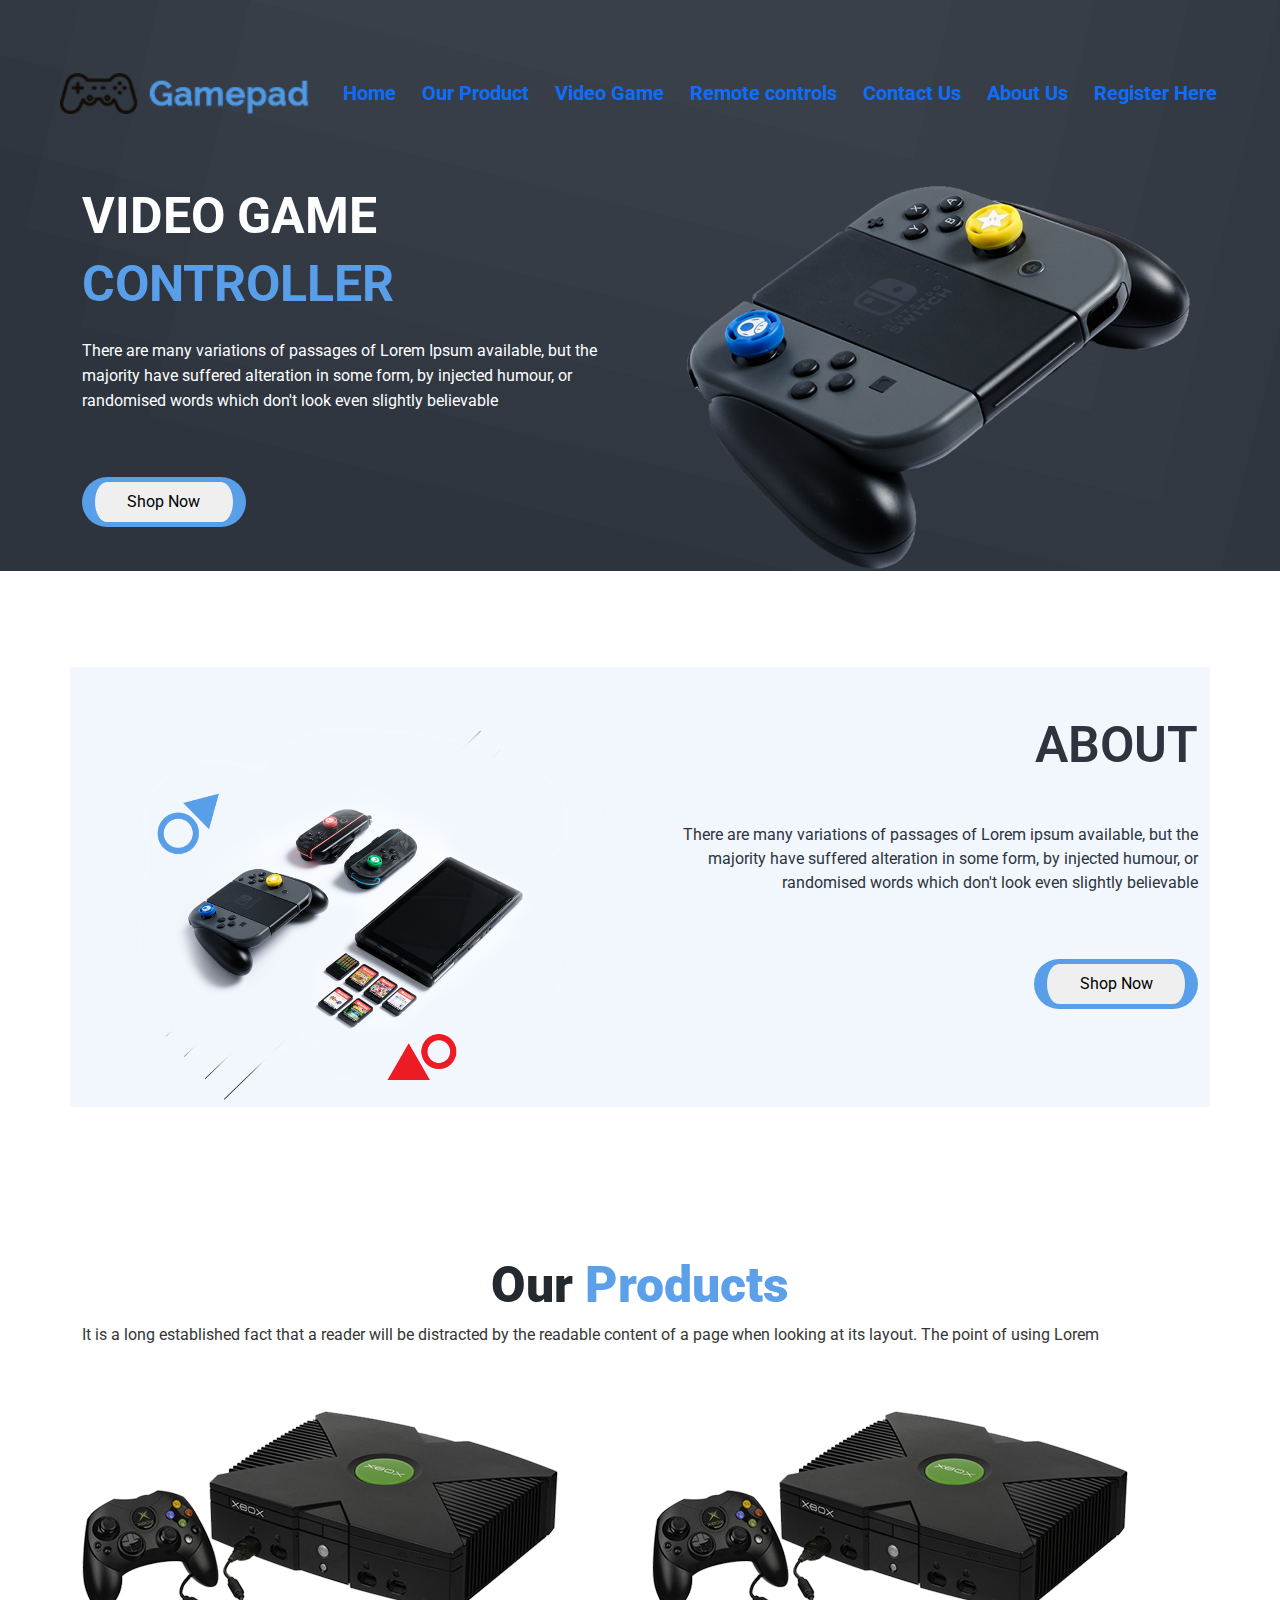
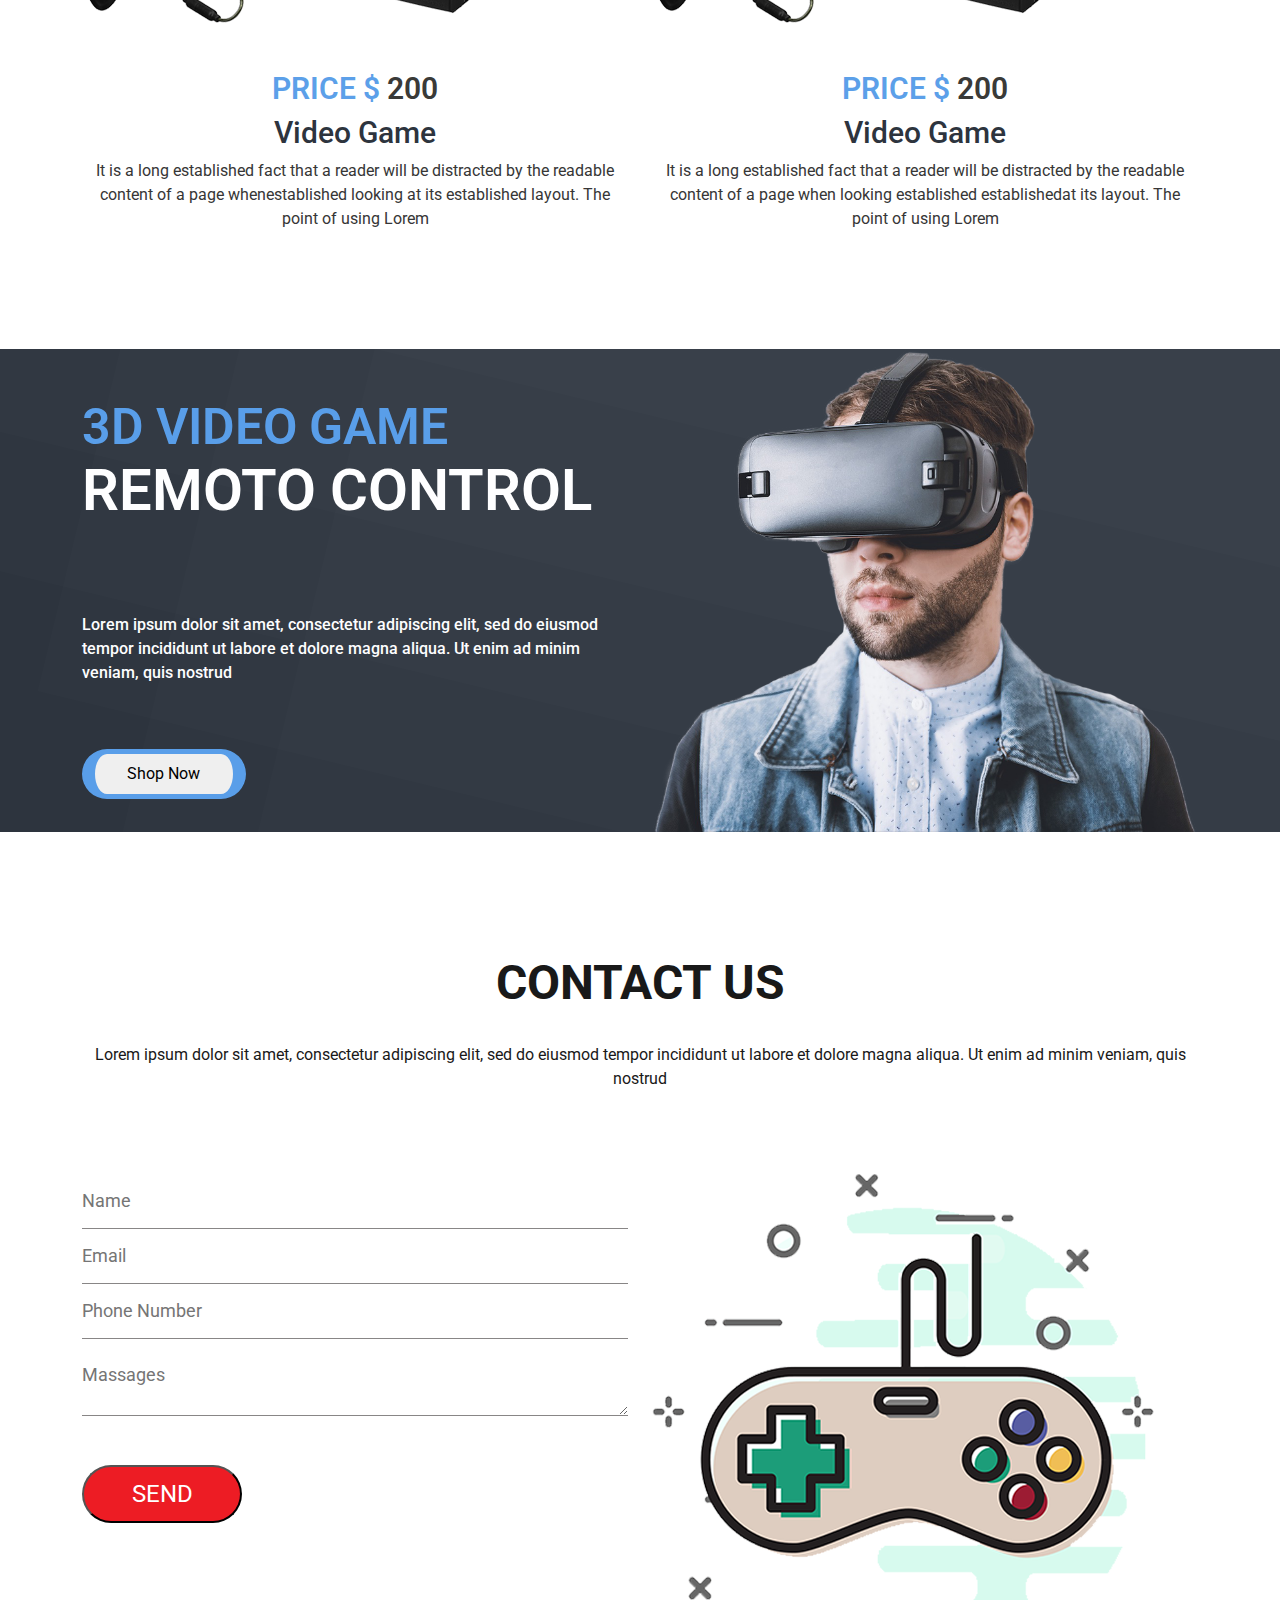
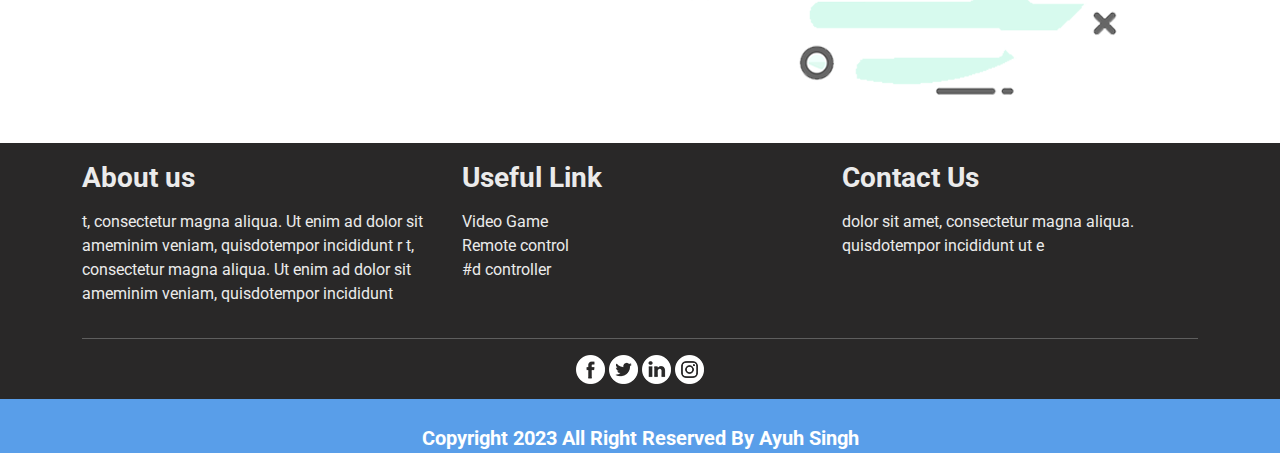
<file: index.html>
<!DOCTYPE html>
<html lang="en">

<head>
    <meta charset="UTF-8">
    <meta http-equiv="X-UA-Compatible" content="IE=edge">
    <meta name="viewport" content="width=device-width, initial-scale=1.0">
    <title>Game-Pad</title>
    <link href="https://cdn.jsdelivr.net/npm/bootstrap@5.3.0/dist/css/bootstrap.min.css" rel="stylesheet"
        integrity="sha384-9ndCyUaIbzAi2FUVXJi0CjmCapSmO7SnpJef0486qhLnuZ2cdeRhO02iuK6FUUVM" crossorigin="anonymous">
        <link rel="stylesheet" href="./css/bootstrap.min.css">
    <link rel="stylesheet" href="index.css">
    <link rel="preconnect" href="https://fonts.googleapis.com">
    <link rel="preconnect" href="https://fonts.gstatic.com" crossorigin>
    <link href="https://fonts.googleapis.com/css2?family=Roboto:ital@1&display=swap" rel="stylesheet">
    <style>
        .background {
            background-image: url(./images/banner-bg.png);
            background-repeat: no-repeat;
            background-size: cover;
        }
    </style>
</head>

<body>
    <div class="background">
        <br>
        <br>

        <div class="row " style="height: 90px; p-t: 5;" ;>
            <nav class="navbar navbar-expand-lg bg-body-tertiary">
                <div class="container-fluid">
                    <button class="navbar-toggler" type="button" data-bs-toggle="collapse"
                        data-bs-target="#navbarTogglerDemo03" aria-controls="navbarTogglerDemo03" aria-expanded="false"
                        aria-label="Toggle navigation">
                        <span class="navbar-toggler-icon"></span>
                    </button>
                    <a class="navbar-brand" href="/"><img src="./images/logo.png" alt="logo" class="logo-brand"></a>
                    <div class="collapse navbar-collapse" id="navbarTogglerDemo03">
                        <ul class="navbar-nav me-auto mb-2 mb-lg-0">
                            <li class="nav-item">
                                <a class="nav-link active" aria-current="page" href="/">Home</a>
                            </li>
                            <li class="nav-item">
                                <a class="nav-link active" aria-current="page" href="/Our-Product.html">Our Product</a>
                            </li>
                            <li class="nav-item">
                                <a class="nav-link active" aria-current="page" href="/VideGame.html">Video Game</a>
                            </li>
                            <li class="nav-item">
                                <a class="nav-link active" aria-current="page" href="/Error.html">Remote controls</a>
                            </li>
                            <li class="nav-item">
                                <a class="nav-link active" aria-current="page" href="/ContactUs.html">Contact Us</a>
                            </li>
                            <li class="nav-item">
                                <a class="nav-link active" aria-current="page" href="/About.html">About Us</a>
                            </li>
                            <li class="nav-item">
                                <a class="nav-link active text-primary" aria-current="page" href="/Error.html">Register Here</a>
                            </li>
                        </ul>
                    </div>
                </div>
            </nav>
        </div>
        <!-- header end -->

        <!-- banner start -->
        <div class="container mt-5 ">
            <div class="row">
                <div class="col-md-6">
                    <h1 style="color: #fefeff;font-weight: bold;" class="heading1">Video Game</h1>
                    <h1 class="heading">Controller</h1>
                    <p class="banner_text mt-4" style="color: #fefeff;">
                        There are many variations of passages of Lorem Ipsum available, but the majority have suffered
                        alteration in some form, by injected humour, or randomised words which don't look even slightly
                        believable
                    </p>
                    <button class="para_button mt-5">shop Now</button>
                </div>
                <div class="col-md-6">
                    <img src="./images/img-1.png" alt="img" class="banner_img">
                </div>
            </div>
        </div>
    </div>

    <!-- Abount section -->
    <br>
    <br>
    <div class="container mt-5" style="background-color: #f2f7fd;">
        <div class="row">
            <div class="col-md-6">
                <img src="./images/img-2.png" alt="img" class="about_img">
            </div>
            <div class="col-md-6 about_section">
                <h1 class="about_heading mt-5">About</h1>
                <p class="about_text mt-5">There are many variations of passages of Lorem ipsum available, but the
                    majority have suffered alteration in some form, by injected humour, or randomised words which don't
                    look even slightly believable</p>
                <button class="para_button mt-5" style="float: right;">shop Now</button>
            </div>
        </div>
    </div>

    <!-- product section -->
    <br>
    <br>
    <div class="container" style="margin-top: 100px;">
        <div class="row">
            <div class="col-md">
                <h1 class="product_heading"><span>Our</span> Products</h1>
                <p class="product_text">
                    It is a long established fact that a reader will be distracted by the readable content of a page
                    when looking at its layout. The point of using Lorem
                </p>
            </div>
        </div>

        <div class="row mt-5">
            <div class="col-md-6">
                <img src="./images/img-3.png " alt="logo" class="product_img1">
                <h2 class="mt-5 text-center product_h">PRICE $ <span>200</span></h2>
                <h2 class="text-center mt-2 product_h2">Video Game</h2>
                <p class="product_para">It is a long established fact that a reader will be distracted by the readable
                    content of a page whenestablished looking at its established layout. The point of using Lorem</p>
            </div>
            <div class="col-md-6">
                <img src="./images/img-3.png " alt="logo" class="product_img1">
                <h2 class="mt-5 text-center product_h">PRICE $ <span>200</span></h2>
                <h2 class="text-center mt-2 product_h2">Video Game</h2>
                <p class="product_para">It is a long established fact that a reader will be distracted by the readable
                    content of a page when looking established establishedat its layout. The point of using Lorem</p>
            </div>
        </div>
    </div>
    <!-- 3d Video Game box -->
    <div class="container-fluid ThreeD_box">
        <div class="container">
            <div class="row">
                <div class="col-md-6 mt-5">
                    <h2 class="three_heading">3D VIDEO GAME</h2>
                    <h1 class="three_h1">REMOTO CONTROL</h1>
                    <p class="mt-5 three_para">
                        Lorem ipsum dolor sit amet, consectetur adipiscing elit, sed do eiusmod tempor incididunt ut
                        labore et dolore magna aliqua. Ut enim ad minim veniam, quis nostrud
                    </p>
                    <button class="para_button mt-5">shop Now</button>
                </div>
                <div class="col-md-6">
                    <img src="./images/img-4.png" alt="img" class="three_img">
                </div>
            </div>
        </div>
    </div>

    <!-- testominal box -->
    <div class="container testominal">
        <div class="row">
            <div class="col-md testominal_heading">CONTACT US</div>
        </div>
        <div class="row mt-4">
            <div class="col-md">
                <p class="testoninal_para">
                    Lorem ipsum dolor sit amet, consectetur adipiscing elit, sed do eiusmod tempor incididunt ut labore
                    et dolore magna aliqua. Ut enim ad minim veniam, quis nostrud
                </p>
            </div>
        </div>
    </div>

    <!-- form page -->

    <div class="container form">
        <div class="row">
            <div class="col-md">
                <form>
                    <input type="text" placeholder="Name">
                    <input type="email" placeholder="Email">
                    <input type="tel" placeholder="Phone Number">
                    <textarea name="massage" id="" cols="" rows="" placeholder="Massages"></textarea>
                </form>
                <button class="form_btn">Send</button>
            </div>
            <div class="col-md">
                <img src="./images/img-6.png " alt="img" class="form_img">
            </div>
        </div>
    </div>

    <!-- last section -->
    <div class="container-fluid mt-5 last_section">
        <div class="container last">
            <div class="row">
                <div class="col-md-4">
                    <h2 class="last_h2">About us</h2>
                    <p class="last_para mt-3">t, consectetur magna aliqua. Ut enim ad dolor sit ameminim veniam,
                        quisdotempor incididunt r t, consectetur magna aliqua. Ut enim ad dolor sit ameminim veniam,
                        quisdotempor incididunt </p>
                </div>
                <div class="col-md-4">
                    <h2 class="last_h2">Useful Link</h2>
                    <p class="last_para mt-3">
                        <a href="#">Video Game</a>
                        <a href="#">Remote control</a>
                        <a href="#">#d controller</a>
                    </p>
                </div>
                <div class="col-md-4">
                    <h2 class="last_h2">Contact Us</h2>
                    <p class="last_para mt-3">dolor sit amet, consectetur magna aliqua. quisdotempor incididunt ut e</p>
                </div>
            </div>
            <hr>
            <div class="row">
                <div class="col-md social">
                    <a href="#"><img src="images/fb-icon.png"></a>
                    <a href="#"><img src="images/twitter-icon.png"></a>
                    <a href="#"><img src="images/linkdin-icon.png"></a>
                    <a href="#"><img src="images/instagram-icon.png"></a>

                </div>
            </div>
        </div>
    </div>

    <!-- footer section -->
    <div class="container-flui" style="background-color: #599ee9;">
        <div class="row">
            <div class="col-md text-center" style="  margin-top: 24px; color: #fff; font-size: 20px; font-weight: bolder;">Copyright 2023 All Right Reserved By Ayuh Singh</div>
        </div>
    </div>


    <script src=" https://cdn.jsdelivr.net/npm/bootstrap@5.3.0/dist/js/bootstrap.bundle.min.js"
        integrity="sha384-geWF76RCwLtnZ8qwWowPQNguL3RmwHVBC9FhGdlKrxdiJJigb/j/68SIy3Te4Bkz" crossorigin="anonymous">
        </script>
        <script src="./js/bootstrap.min.js"></script>
</body>

</html>
</file>
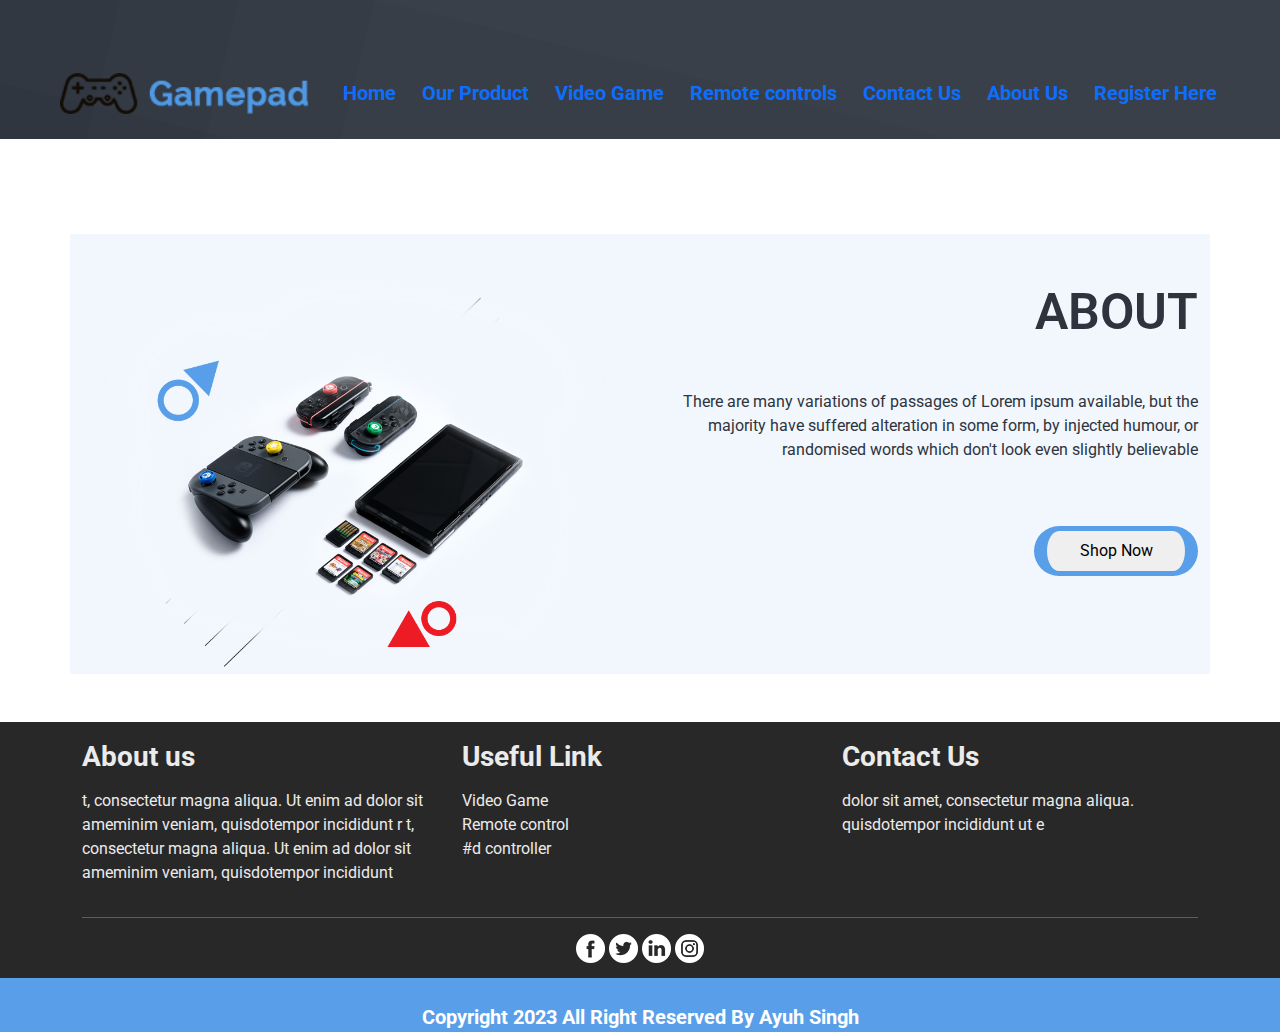
<file: About.html>
<!DOCTYPE html>
<html lang="en">

<head>
    <meta charset="UTF-8">
    <meta http-equiv="X-UA-Compatible" content="IE=edge">
    <meta name="viewport" content="width=device-width, initial-scale=1.0">
    <title>About-us</title>
    <link href="https://cdn.jsdelivr.net/npm/bootstrap@5.3.0/dist/css/bootstrap.min.css" rel="stylesheet"
        integrity="sha384-9ndCyUaIbzAi2FUVXJi0CjmCapSmO7SnpJef0486qhLnuZ2cdeRhO02iuK6FUUVM" crossorigin="anonymous">
        <link rel="stylesheet" href="./css/bootstrap.min.css">
    <link rel="stylesheet" href="/index.css">
    <link rel="stylesheet" href="./About.css">
    <link rel="preconnect" href="https://fonts.googleapis.com">
    <link rel="preconnect" href="https://fonts.gstatic.com" crossorigin>
    <link href="https://fonts.googleapis.com/css2?family=Roboto:ital@1&display=swap" rel="stylesheet">
    <style>
       
    </style>
</head>

<body>
    <div class="background">
        <br>
        <br>

        <div class="row " style="height: 90px; p-t: 5;" ;>
            <nav class="navbar navbar-expand-lg bg-body-tertiary">
                <div class="container-fluid">
                    <button class="navbar-toggler" type="button" data-bs-toggle="collapse"
                        data-bs-target="#navbarTogglerDemo03" aria-controls="navbarTogglerDemo03" aria-expanded="false"
                        aria-label="Toggle navigation">
                        <span class="navbar-toggler-icon"></span>
                    </button>
                    <a class="navbar-brand" href="/"><img src="./images/logo.png" alt="logo" class="logo-brand"></a>
                    <div class="collapse navbar-collapse" id="navbarTogglerDemo03">
                        <ul class="navbar-nav me-auto mb-2 mb-lg-0">
                            <li class="nav-item">
                                <a class="nav-link active" aria-current="page" href="/">Home</a>
                            </li>
                            <li class="nav-item">
                                <a class="nav-link active" aria-current="page" href="/Our-Product.html">Our Product</a>
                            </li>
                            <li class="nav-item">
                                <a class="nav-link active" aria-current="page" href="/VideGame.html">Video Game</a>
                            </li>
                            <li class="nav-item">
                                <a class="nav-link active" aria-current="page" href="/Error.html">Remote controls</a>
                            </li>
                            <li class="nav-item">
                                <a class="nav-link active" aria-current="page" href="/ContactUs.html">Contact Us</a>
                            </li>
                            <li class="nav-item">
                                <a class="nav-link active" aria-current="page" href="/About.html">About Us</a>
                            </li>
                            <li class="nav-item">
                                <a class="nav-link active text-primary" aria-current="page" href="/Error.html">Register Here</a>
                            </li>
                        </ul>
                    </div>
                </div>
            </nav>
        </div>
        <!-- header end -->

     

    <!-- Abount section -->
    <br>
    <br>
    <div class="container mt-5" style="background-color: #f2f7fd;">
        <div class="row">
            <div class="col-md-6">
                <img src="./images/img-2.png" alt="img" class="about_img">
            </div>
            <div class="col-md-6 about_section">
                <h1 class="about_heading mt-5">About</h1>
                <p class="about_text mt-5">There are many variations of passages of Lorem ipsum available, but the
                    majority have suffered alteration in some form, by injected humour, or randomised words which don't
                    look even slightly believable</p>
                <button class="para_button mt-5" style="float: right;">shop Now</button>
            </div>
        </div>
    </div>

    <!-- last section -->
    <div class="container-fluid mt-5 last_section">
        <div class="container last">
            <div class="row">
                <div class="col-md-4">
                    <h2 class="last_h2">About us</h2>
                    <p class="last_para mt-3">t, consectetur magna aliqua. Ut enim ad dolor sit ameminim veniam,
                        quisdotempor incididunt r t, consectetur magna aliqua. Ut enim ad dolor sit ameminim veniam,
                        quisdotempor incididunt </p>
                </div>
                <div class="col-md-4">
                    <h2 class="last_h2">Useful Link</h2>
                    <p class="last_para mt-3">
                        <a href="#">Video Game</a>
                        <a href="#">Remote control</a>
                        <a href="#">#d controller</a>
                    </p>
                </div>
                <div class="col-md-4">
                    <h2 class="last_h2">Contact Us</h2>
                    <p class="last_para mt-3">dolor sit amet, consectetur magna aliqua. quisdotempor incididunt ut e</p>
                </div>
            </div>
            <hr>
            <div class="row">
                <div class="col-md social">
                    <a href="#"><img src="images/fb-icon.png"></a>
                    <a href="#"><img src="images/twitter-icon.png"></a>
                    <a href="#"><img src="images/linkdin-icon.png"></a>
                    <a href="#"><img src="images/instagram-icon.png"></a>

                </div>
            </div>
        </div>
    </div>

    <!-- footer section -->
    <div class="container-flui" style="background-color: #599ee9;">
        <div class="row">
            <div class="col-md text-center" style="  margin-top: 24px; color: #fff; font-size: 20px; font-weight: bolder;">Copyright 2023 All Right Reserved By Ayuh Singh</div>
        </div>
    </div>

    <script src="./js/bootstrap.min.js"></script>
    <script src=" https://cdn.jsdelivr.net/npm/bootstrap@5.3.0/dist/js/bootstrap.bundle.min.js"
        integrity="sha384-geWF76RCwLtnZ8qwWowPQNguL3RmwHVBC9FhGdlKrxdiJJigb/j/68SIy3Te4Bkz" crossorigin="anonymous">
        </script>
</body>

</html>
</file>
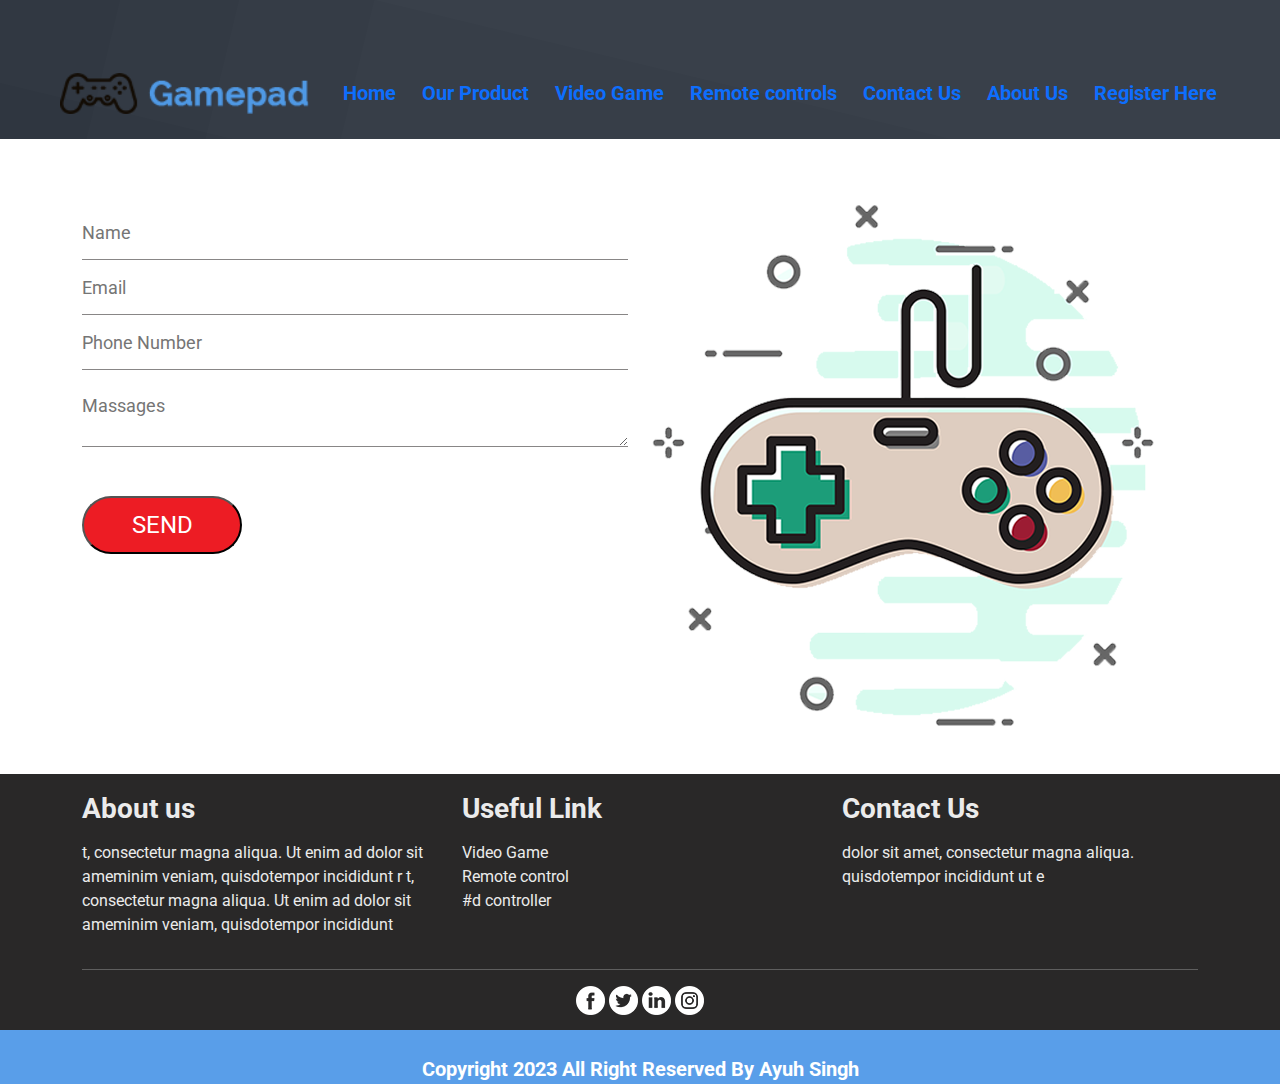
<file: ContactUs.html>
<!DOCTYPE html>
<html lang="en">

<head>
    <meta charset="UTF-8">
    <meta http-equiv="X-UA-Compatible" content="IE=edge">
    <meta name="viewport" content="width=device-width, initial-scale=1.0">
    <title>Contact-Us</title>
    <link href="https://cdn.jsdelivr.net/npm/bootstrap@5.3.0/dist/css/bootstrap.min.css" rel="stylesheet"
        integrity="sha384-9ndCyUaIbzAi2FUVXJi0CjmCapSmO7SnpJef0486qhLnuZ2cdeRhO02iuK6FUUVM" crossorigin="anonymous">
        <link rel="stylesheet" href="./css/bootstrap.min.css">
    <link rel="stylesheet" href="/index.css">
    <link rel="stylesheet" href="./About.css">
    <link rel="preconnect" href="https://fonts.googleapis.com">
    <link rel="preconnect" href="https://fonts.gstatic.com" crossorigin>
    <link href="https://fonts.googleapis.com/css2?family=Roboto:ital@1&display=swap" rel="stylesheet">
    <style>
       
    </style>
</head>

<body>
    <div class="background">
        <br>
        <br>

        <div class="row " style="height: 90px; p-t: 5;" ;>
            <nav class="navbar navbar-expand-lg bg-body-tertiary">
                <div class="container-fluid">
                    <button class="navbar-toggler" type="button" data-bs-toggle="collapse"
                        data-bs-target="#navbarTogglerDemo03" aria-controls="navbarTogglerDemo03" aria-expanded="false"
                        aria-label="Toggle navigation">
                        <span class="navbar-toggler-icon"></span>
                    </button>
                    <a class="navbar-brand" href="/"><img src="./images/logo.png" alt="logo" class="logo-brand"></a>
                    <div class="collapse navbar-collapse" id="navbarTogglerDemo03">
                        <ul class="navbar-nav me-auto mb-2 mb-lg-0">
                            <li class="nav-item">
                                <a class="nav-link active" aria-current="page" href="/">Home</a>
                            </li>
                            <li class="nav-item">
                                <a class="nav-link active" aria-current="page" href="/Our-Product.html">Our Product</a>
                            </li>
                            <li class="nav-item">
                                <a class="nav-link active" aria-current="page" href="/VideGame.html">Video Game</a>
                            </li>
                            <li class="nav-item">
                                <a class="nav-link active" aria-current="page" href="/Error.html">Remote controls</a>
                            </li>
                            <li class="nav-item">
                                <a class="nav-link active" aria-current="page" href="/ContactUs.html">Contact Us</a>
                            </li>
                            <li class="nav-item">
                                <a class="nav-link active" aria-current="page" href="/About.html">About Us</a>
                            </li>
                            <li class="nav-item">
                                <a class="nav-link active text-primary" aria-current="page" href="/Error.html">Register Here</a>
                            </li>
                        </ul>
                    </div>
                </div>
            </nav>
        </div>
        <!-- header end -->

     

    <!-- form page -->

    <div class="container form">
        <div class="row">
            <div class="col-md">
                <form>
                    <input type="text" placeholder="Name">
                    <input type="email" placeholder="Email">
                    <input type="tel" placeholder="Phone Number">
                    <textarea name="massage" id="" cols="" rows="" placeholder="Massages"></textarea>
                </form>
                <button class="form_btn">Send</button>
            </div>
            <div class="col-md">
                <img src="./images/img-6.png " alt="img" class="form_img">
            </div>
        </div>
    </div>

    <!-- last section -->
    <div class="container-fluid mt-5 last_section">
        <div class="container last">
            <div class="row">
                <div class="col-md-4">
                    <h2 class="last_h2">About us</h2>
                    <p class="last_para mt-3">t, consectetur magna aliqua. Ut enim ad dolor sit ameminim veniam,
                        quisdotempor incididunt r t, consectetur magna aliqua. Ut enim ad dolor sit ameminim veniam,
                        quisdotempor incididunt </p>
                </div>
                <div class="col-md-4">
                    <h2 class="last_h2">Useful Link</h2>
                    <p class="last_para mt-3">
                        <a href="#">Video Game</a>
                        <a href="#">Remote control</a>
                        <a href="#">#d controller</a>
                    </p>
                </div>
                <div class="col-md-4">
                    <h2 class="last_h2">Contact Us</h2>
                    <p class="last_para mt-3">dolor sit amet, consectetur magna aliqua. quisdotempor incididunt ut e</p>
                </div>
            </div>
            <hr>
            <div class="row">
                <div class="col-md social">
                    <a href="#"><img src="images/fb-icon.png"></a>
                    <a href="#"><img src="images/twitter-icon.png"></a>
                    <a href="#"><img src="images/linkdin-icon.png"></a>
                    <a href="#"><img src="images/instagram-icon.png"></a>

                </div>
            </div>
        </div>
    </div>

    <!-- footer section -->
    <div class="container-flui" style="background-color: #599ee9;">
        <div class="row">
            <div class="col-md text-center" style="  margin-top: 24px; color: #fff; font-size: 20px; font-weight: bolder;">Copyright 2023 All Right Reserved By Ayuh Singh</div>
        </div>
    </div>

    <script src="./js/bootstrap.min.js"></script>
    <script src=" https://cdn.jsdelivr.net/npm/bootstrap@5.3.0/dist/js/bootstrap.bundle.min.js"
        integrity="sha384-geWF76RCwLtnZ8qwWowPQNguL3RmwHVBC9FhGdlKrxdiJJigb/j/68SIy3Te4Bkz" crossorigin="anonymous">
        </script>
</body>

</html>
</file>
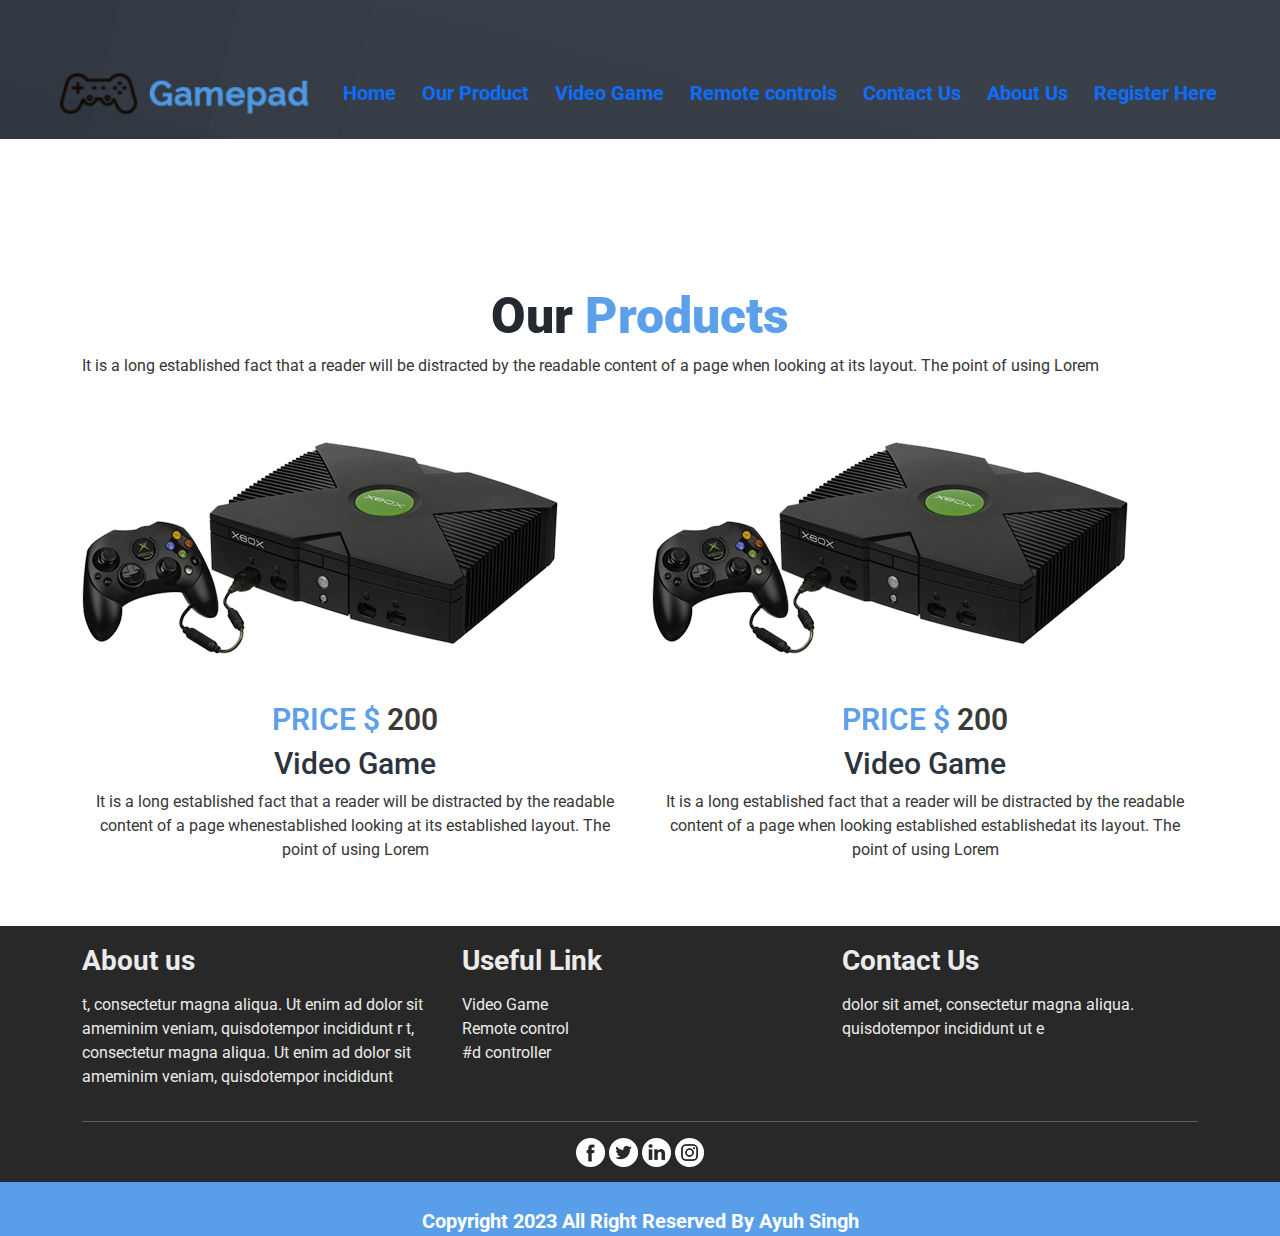
<file: Our-Product.html>
<!DOCTYPE html>
<html lang="en">

<head>
    <meta charset="UTF-8">
    <meta http-equiv="X-UA-Compatible" content="IE=edge">
    <meta name="viewport" content="width=device-width, initial-scale=1.0">
    <title>Our-Product</title>
    <link href="https://cdn.jsdelivr.net/npm/bootstrap@5.3.0/dist/css/bootstrap.min.css" rel="stylesheet"
        integrity="sha384-9ndCyUaIbzAi2FUVXJi0CjmCapSmO7SnpJef0486qhLnuZ2cdeRhO02iuK6FUUVM" crossorigin="anonymous">
        <link rel="stylesheet" href="./css/bootstrap.min.css">
    <link rel="stylesheet" href="/index.css">
    <link rel="stylesheet" href="./About.css">
    <link rel="preconnect" href="https://fonts.googleapis.com">
    <link rel="preconnect" href="https://fonts.gstatic.com" crossorigin>
    <link href="https://fonts.googleapis.com/css2?family=Roboto:ital@1&display=swap" rel="stylesheet">
    <style>
       
    </style>
</head>

<body>
    <div class="background">
        <br>
        <br>

        <div class="row " style="height: 90px; p-t: 5;" ;>
            <nav class="navbar navbar-expand-lg bg-body-tertiary">
                <div class="container-fluid">
                    <button class="navbar-toggler" type="button" data-bs-toggle="collapse"
                        data-bs-target="#navbarTogglerDemo03" aria-controls="navbarTogglerDemo03" aria-expanded="false"
                        aria-label="Toggle navigation">
                        <span class="navbar-toggler-icon"></span>
                    </button>
                    <a class="navbar-brand" href="#"><img src="./images/logo.png" alt="logo" class="logo-brand"></a>
                    <div class="collapse navbar-collapse" id="navbarTogglerDemo03">
                        <ul class="navbar-nav me-auto mb-2 mb-lg-0">
                            <li class="nav-item">
                                <a class="nav-link active" aria-current="page" href="/">Home</a>
                            </li>
                            <li class="nav-item">
                                <a class="nav-link active" aria-current="page" href="/Our-Product.html">Our Product</a>
                            </li>
                            <li class="nav-item">
                                <a class="nav-link active" aria-current="page" href="/VideGame.html">Video Game</a>
                            </li>
                            <li class="nav-item">
                                <a class="nav-link active" aria-current="page" href="/Error.html">Remote controls</a>
                            </li>
                            <li class="nav-item">
                                <a class="nav-link active" aria-current="page" href="/ContactUs.html">Contact Us</a>
                            </li>
                            <li class="nav-item">
                                <a class="nav-link active" aria-current="page" href="/About.html">About Us</a>
                            </li>
                            <li class="nav-item">
                                <a class="nav-link active text-primary" aria-current="page" href="/Error.html">Register Here</a>
                            </li>
                        </ul>
                    </div>
                </div>
            </nav>
        </div>
        <!-- header end -->

     

     <!-- product section -->
     <br>
     <br>
     <div class="container" style="margin-top: 100px;">
         <div class="row">
             <div class="col-md">
                 <h1 class="product_heading"><span>Our</span> Products</h1>
                 <p class="product_text">
                     It is a long established fact that a reader will be distracted by the readable content of a page
                     when looking at its layout. The point of using Lorem
                 </p>
             </div>
         </div>
 
         <div class="row mt-5">
             <div class="col-md-6">
                 <img src="./images/img-3.png " alt="logo" class="product_img1">
                 <h2 class="mt-5 text-center product_h">PRICE $ <span>200</span></h2>
                 <h2 class="text-center mt-2 product_h2">Video Game</h2>
                 <p class="product_para">It is a long established fact that a reader will be distracted by the readable
                     content of a page whenestablished looking at its established layout. The point of using Lorem</p>
             </div>
             <div class="col-md-6">
                 <img src="./images/img-3.png " alt="logo" class="product_img1">
                 <h2 class="mt-5 text-center product_h">PRICE $ <span>200</span></h2>
                 <h2 class="text-center mt-2 product_h2">Video Game</h2>
                 <p class="product_para">It is a long established fact that a reader will be distracted by the readable
                     content of a page when looking established establishedat its layout. The point of using Lorem</p>
             </div>
         </div>
     </div>

    <!-- last section -->
    <div class="container-fluid mt-5 last_section">
        <div class="container last">
            <div class="row">
                <div class="col-md-4">
                    <h2 class="last_h2">About us</h2>
                    <p class="last_para mt-3">t, consectetur magna aliqua. Ut enim ad dolor sit ameminim veniam,
                        quisdotempor incididunt r t, consectetur magna aliqua. Ut enim ad dolor sit ameminim veniam,
                        quisdotempor incididunt </p>
                </div>
                <div class="col-md-4">
                    <h2 class="last_h2">Useful Link</h2>
                    <p class="last_para mt-3">
                        <a href="#">Video Game</a>
                        <a href="#">Remote control</a>
                        <a href="#">#d controller</a>
                    </p>
                </div>
                <div class="col-md-4">
                    <h2 class="last_h2">Contact Us</h2>
                    <p class="last_para mt-3">dolor sit amet, consectetur magna aliqua. quisdotempor incididunt ut e</p>
                </div>
            </div>
            <hr>
            <div class="row">
                <div class="col-md social">
                    <a href="#"><img src="images/fb-icon.png"></a>
                    <a href="#"><img src="images/twitter-icon.png"></a>
                    <a href="#"><img src="images/linkdin-icon.png"></a>
                    <a href="#"><img src="images/instagram-icon.png"></a>

                </div>
            </div>
        </div>
    </div>

    <!-- footer section -->
    <div class="container-flui" style="background-color: #599ee9;">
        <div class="row">
            <div class="col-md text-center" style="  margin-top: 24px; color: #fff; font-size: 20px; font-weight: bolder;">Copyright 2023 All Right Reserved By Ayuh Singh</div>
        </div>
    </div>


    <script src=" https://cdn.jsdelivr.net/npm/bootstrap@5.3.0/dist/js/bootstrap.bundle.min.js"
        integrity="sha384-geWF76RCwLtnZ8qwWowPQNguL3RmwHVBC9FhGdlKrxdiJJigb/j/68SIy3Te4Bkz" crossorigin="anonymous">
        </script>
           <script src="./js/bootstrap.min.js"></script>
</body>

</html>
</file>
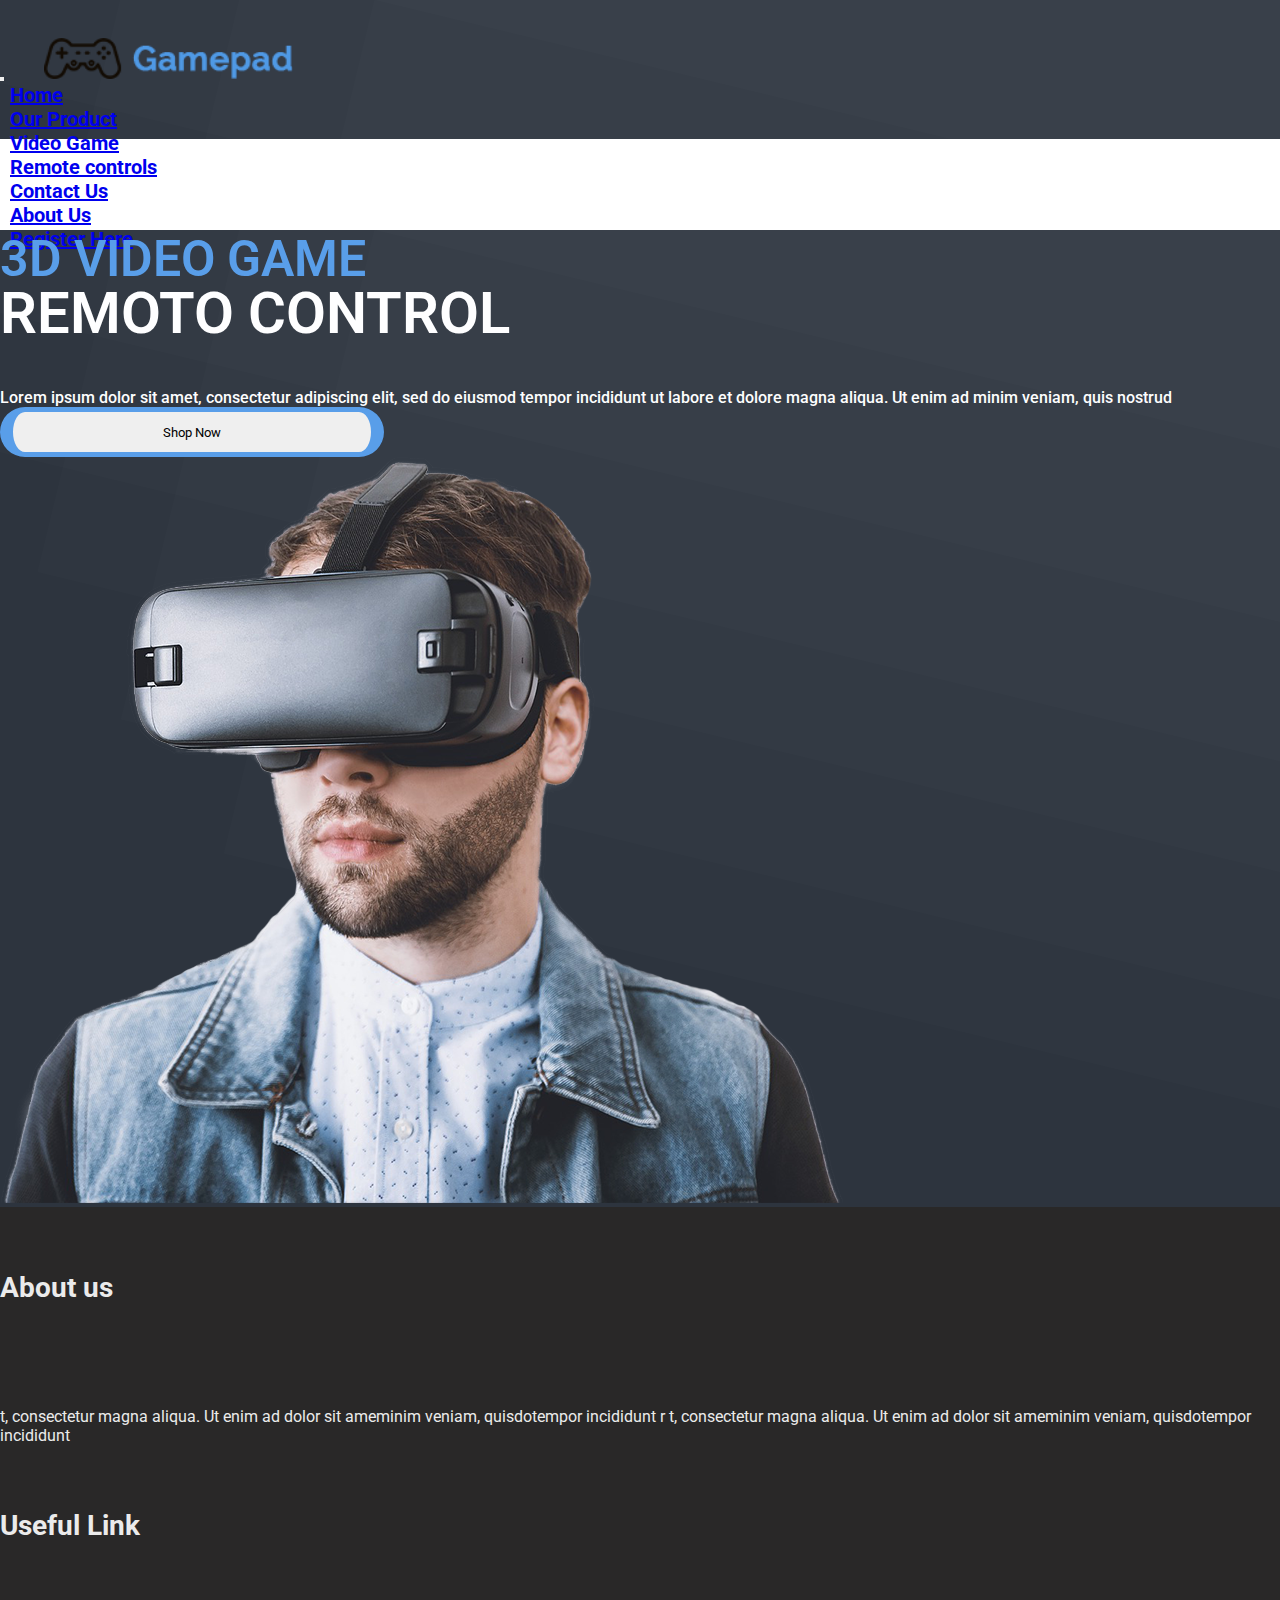
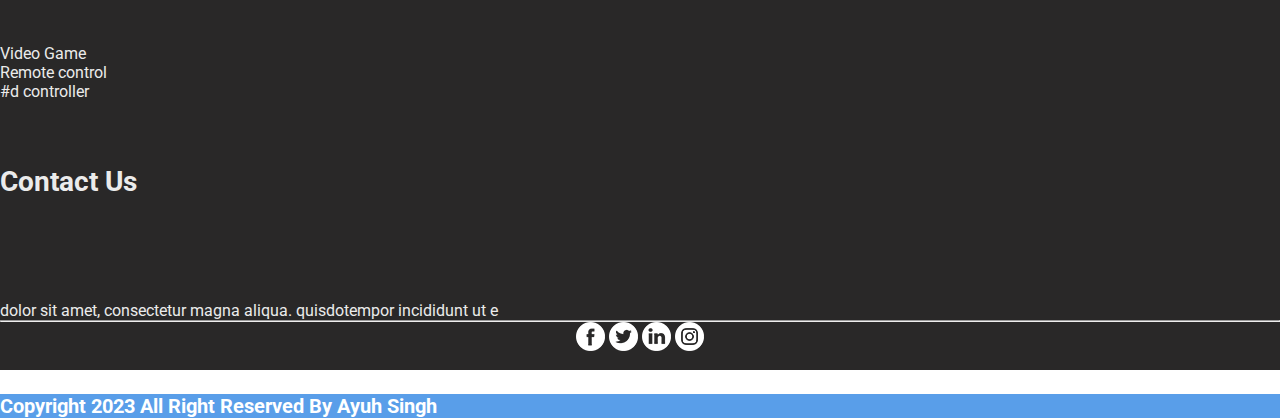
<file: VideGame.html>
<!DOCTYPE html>
<html lang="en">

<head>
    <meta charset="UTF-8">
    <meta http-equiv="X-UA-Compatible" content="IE=edge">
    <meta name="viewport" content="width=device-width, initial-scale=1.0">
    <title>Video-Game</title>
    <link href="https://cdn.jsdelivr.net/npm/bootstrap@5.3.0/dist/css/bootstrap.min.css" rel="stylesheet"
        integrity="sha384-9ndCyUaIbzAi2FUVXJi0CjmCapSmO7SnpJef0486qhLnuZ2cdeRhO02iuK6FUUVM" crossorigin="anonymous">
    <link rel="stylesheet" href="/index.css">
    <link rel="stylesheet" href="./About.css">
    <link rel="preconnect" href="https://fonts.googleapis.com">
    <link rel="preconnect" href="https://fonts.gstatic.com" crossorigin>
    <link href="https://fonts.googleapis.com/css2?family=Roboto:ital@1&display=swap" rel="stylesheet">
    <style>
       
    </style>
</head>

<body>
    <div class="background">
        <br>
        <br>

        <div class="row " style="height: 90px; p-t: 5;" ;>
            <nav class="navbar navbar-expand-lg bg-body-tertiary">
                <div class="container-fluid">
                    <button class="navbar-toggler" type="button" data-bs-toggle="collapse"
                        data-bs-target="#navbarTogglerDemo03" aria-controls="navbarTogglerDemo03" aria-expanded="false"
                        aria-label="Toggle navigation">
                        <span class="navbar-toggler-icon"></span>
                    </button>
                    <a class="navbar-brand" href="/"><img src="./images/logo.png" alt="logo" class="logo-brand"></a>
                    <div class="collapse navbar-collapse" id="navbarTogglerDemo03">
                        <ul class="navbar-nav me-auto mb-2 mb-lg-0">
                            <li class="nav-item">
                                <a class="nav-link active" aria-current="page" href="/">Home</a>
                            </li>
                            <li class="nav-item">
                                <a class="nav-link active" aria-current="page" href="/Our-Product.html">Our Product</a>
                            </li>
                            <li class="nav-item">
                                <a class="nav-link active" aria-current="page" href="/VideGame.html">Video Game</a>
                            </li>
                            <li class="nav-item">
                                <a class="nav-link active" aria-current="page" href="/Error.html">Remote controls</a>
                            </li>
                            <li class="nav-item">
                                <a class="nav-link active" aria-current="page" href="/ContactUs.html">Contact Us</a>
                            </li>
                            <li class="nav-item">
                                <a class="nav-link active" aria-current="page" href="/About.html">About Us</a>
                            </li>
                            <li class="nav-item">
                                <a class="nav-link active text-primary" aria-current="page" href="/Error.html">Register Here</a>
                            </li>
                        </ul>
                    </div>
                </div>
            </nav>
        </div>
        <!-- header end -->

     

     <!-- 3d Video Game box -->
     <div class="container-fluid ThreeD_box">
        <div class="container">
            <div class="row">
                <div class="col-md-6 mt-5">
                    <h2 class="three_heading">3D VIDEO GAME</h2>
                    <h1 class="three_h1">REMOTO CONTROL</h1>
                    <p class="mt-5 three_para">
                        Lorem ipsum dolor sit amet, consectetur adipiscing elit, sed do eiusmod tempor incididunt ut
                        labore et dolore magna aliqua. Ut enim ad minim veniam, quis nostrud
                    </p>
                    <button class="para_button mt-5">shop Now</button>
                </div>
                <div class="col-md-6">
                    <img src="./images/img-4.png" alt="img" class="three_img">
                </div>
            </div>
        </div>
    </div>

    <!-- last section -->
    <div class="container-fluid mt-5 last_section">
        <div class="container last">
            <div class="row">
                <div class="col-md-4">
                    <h2 class="last_h2">About us</h2>
                    <p class="last_para mt-3">t, consectetur magna aliqua. Ut enim ad dolor sit ameminim veniam,
                        quisdotempor incididunt r t, consectetur magna aliqua. Ut enim ad dolor sit ameminim veniam,
                        quisdotempor incididunt </p>
                </div>
                <div class="col-md-4">
                    <h2 class="last_h2">Useful Link</h2>
                    <p class="last_para mt-3">
                        <a href="#">Video Game</a>
                        <a href="#">Remote control</a>
                        <a href="#">#d controller</a>
                    </p>
                </div>
                <div class="col-md-4">
                    <h2 class="last_h2">Contact Us</h2>
                    <p class="last_para mt-3">dolor sit amet, consectetur magna aliqua. quisdotempor incididunt ut e</p>
                </div>
            </div>
            <hr>
            <div class="row">
                <div class="col-md social">
                    <a href="#"><img src="images/fb-icon.png"></a>
                    <a href="#"><img src="images/twitter-icon.png"></a>
                    <a href="#"><img src="images/linkdin-icon.png"></a>
                    <a href="#"><img src="images/instagram-icon.png"></a>

                </div>
            </div>
        </div>
    </div>

    <!-- footer section -->
    <div class="container-flui" style="background-color: #599ee9;">
        <div class="row">
            <div class="col-md text-center" style="  margin-top: 24px; color: #fff; font-size: 20px; font-weight: bolder;">Copyright 2023 All Right Reserved By Ayuh Singh</div>
        </div>
    </div>


    <script src=" https://cdn.jsdelivr.net/npm/bootstrap@5.3.0/dist/js/bootstrap.bundle.min.js"
        integrity="sha384-geWF76RCwLtnZ8qwWowPQNguL3RmwHVBC9FhGdlKrxdiJJigb/j/68SIy3Te4Bkz" crossorigin="anonymous">
        </script>
</body>

</html>
</file>
<file: index.css>
* {
    margin: 0;
    padding: 0;
    box-sizing: border-box;
    font-family: 'Roboto', sans-serif;
}

.logo-brand {
    height: 41px;
    margin-left: 36px;
}

.active {
    font-size: 20px;
    font-weight: 700;
    margin-left: 10px;
}

.active:hover {
    color: blue;
    background-color: #599ee9;
    border-radius: 30px;
    transition: 0.5s;
}

/* banner section */

.banner_heading_one {
    columns: #fefeff;
}

.heading1 {
    color: #fefeff;
    width: 100%;
    text-transform: uppercase;
    font-size: 50px;
}

.heading {
    font-size: 50px;
    text-transform: uppercase;
    width: 100%;
    color: #599ee9;
    font-weight: 700;
}

.banner_text {
    margin-top: 20px;
    color: #fefeff;
    width: 100%;
    font-size: 16px;
    line-height: 25px;
}

.para_button {
    border-top: 5px solid #599ee9;
    border-left: 13px solid #599ee9;
    border-right: 13px solid #599ee9;
    border-bottom: 5px solid #599ee9;
    width: 30%;
    height: 50px;
    border-radius: 30px;
    text-transform: capitalize;
}

.para_button:hover {
    color: #599ee9;
}

.banner_img {
    max-width: 100%;
}


/* about section */
.about_img {
    max-width: 100%;
}

.about_heading {
    text-align: right;
    width: 100%;
    color: #2d343e;
    font-size: 50px;
    font-weight: 600;
    text-transform: uppercase;
}

.about_text {
    text-align: right;
    width: 100%;
    font-size: 16px;
    color: #2d343e;
    white-space: 20px;
}

/* our products */

.product_heading {
    width: 100%;
    color: #5ca0e9;
    text-align: center;
    font-size: 50px;
    font-weight: 900;
}

.product_heading span {
    color: #24292f;
}

.product_text {
    color: #363636;
    ;
    font-size: 16px;
    width: 100%;
}

.product_img1 {
    max-width: 100%;
}

.product_h {
    color: #5ca0e9;
    font-size: 30px;
    width: 100%;
    text-align: center;
    font-weight: 600;
}

.product_h span {
    color: #3a3a38;
}

.product_h2 {
    color: #2d343e;
    font-size: 30px;
    width: 100%;
    text-align: center;
}

.product_para {
    width: 100%;
    text-align: center;
    color: #363636;
    font-size: 16px;
}

/* 3d box css */

.ThreeD_box {
    margin-top: 8%;
    width: 100%;
    height: auto;
    background-image: url(./images/banner-bg.png);
}

.three_heading {
    width: 100%;
    color: #599ee9;
    font-size: 50px;
    font-weight: 600;
}

.three_h1 {
    width: 100%;
    font-size: 58px;
    color: #fefeff;
    font-weight: 600;
    text-transform: uppercase;
    line-height: 50px;
}

.three_para {
    width: 100%;
    font-size: 16px;
    padding-top: 50px;
    font-weight: 500;
    color: #fefeff;
}

.three_img {
    max-width: 100%;
}

/* testominal */
.testominal {
    margin-top: 9%;

}

.testominal_heading {
    width: 100%;
    font-size: 48px;
    text-align: center;
    color: #191919;
    text-transform: uppercase;
    font-weight: bold;
}

.testoninal_para {
    width: 100%;
    font-size: 16px;
    text-align: center;
    color: #191919;
}

/* form section */

.form {
    margin-top: 67px;
}

.form input {
    width: 100%;
    border-top: none;
    border-left: none;
    border-right: none;
    color: #000000;
    height: 55px;
    font-size: 18px;
    background: transparent;
    border-bottom: 1px solid #888686;
    ;
}

.form textarea {
    width: 100%;
    margin-top: 22px;
    border-top: none;
    border-left: none;
    border-right: none;
    height: 55px;
    font-size: 18px;
    background: transparent;
    border-bottom: 1px solid #888686;
    ;
}

.form_btn {
    width: 160px;
    margin-top: 42px;
    height: 58px;
    background-color: #ed1c24;
    color: white;
    border-radius: 30px;
    text-align: center;
    font-size: 24px;
    text-transform: uppercase;
}
.form.form_btn:hover{
    color: #191919;
    cursor: pointer;
}
.form_img{
    max-width: 100%;
}

/* last section */
.last_section{
 background-color: rgb(41, 40, 40);
}
.last_h2{
    padding-top: 5%;
    width: 100%;
    font-size: 28px;
    color: rgb(235, 235, 235);
    font-weight: bold;
}
.last_para{
    width: 100%;
    color: rgb(235, 235, 235);
    font-size: 16px;
    margin-top: 8%;
}
.last_para a{
    display: block;
    text-decoration: none;
    font-size: 16px;
    color: rgb(235, 235, 235);
}
hr{
    color: white;
}
.social{
    text-align: center;
    padding-bottom: 15px;
}
.social li a{
    margin: 19px;
}
</file>
<file: About.css>
* {
    margin: 0;
    padding: 0;
    box-sizing: border-box;
    font-family: 'Roboto', sans-serif;
}

.logo-brand {
    height: 41px;
    margin-left: 36px;
}

.active {
    font-size: 20px;
    font-weight: 700;
    margin-left: 10px;
}

.active:hover {
    color: blue;
    background-color: #599ee9;
    border-radius: 30px;
    transition: 0.5s;
}

/* nav background */
 
.background{
    background-image: url(/images/banner-bg.png);
    height: 139px;
  }
}
</file>
